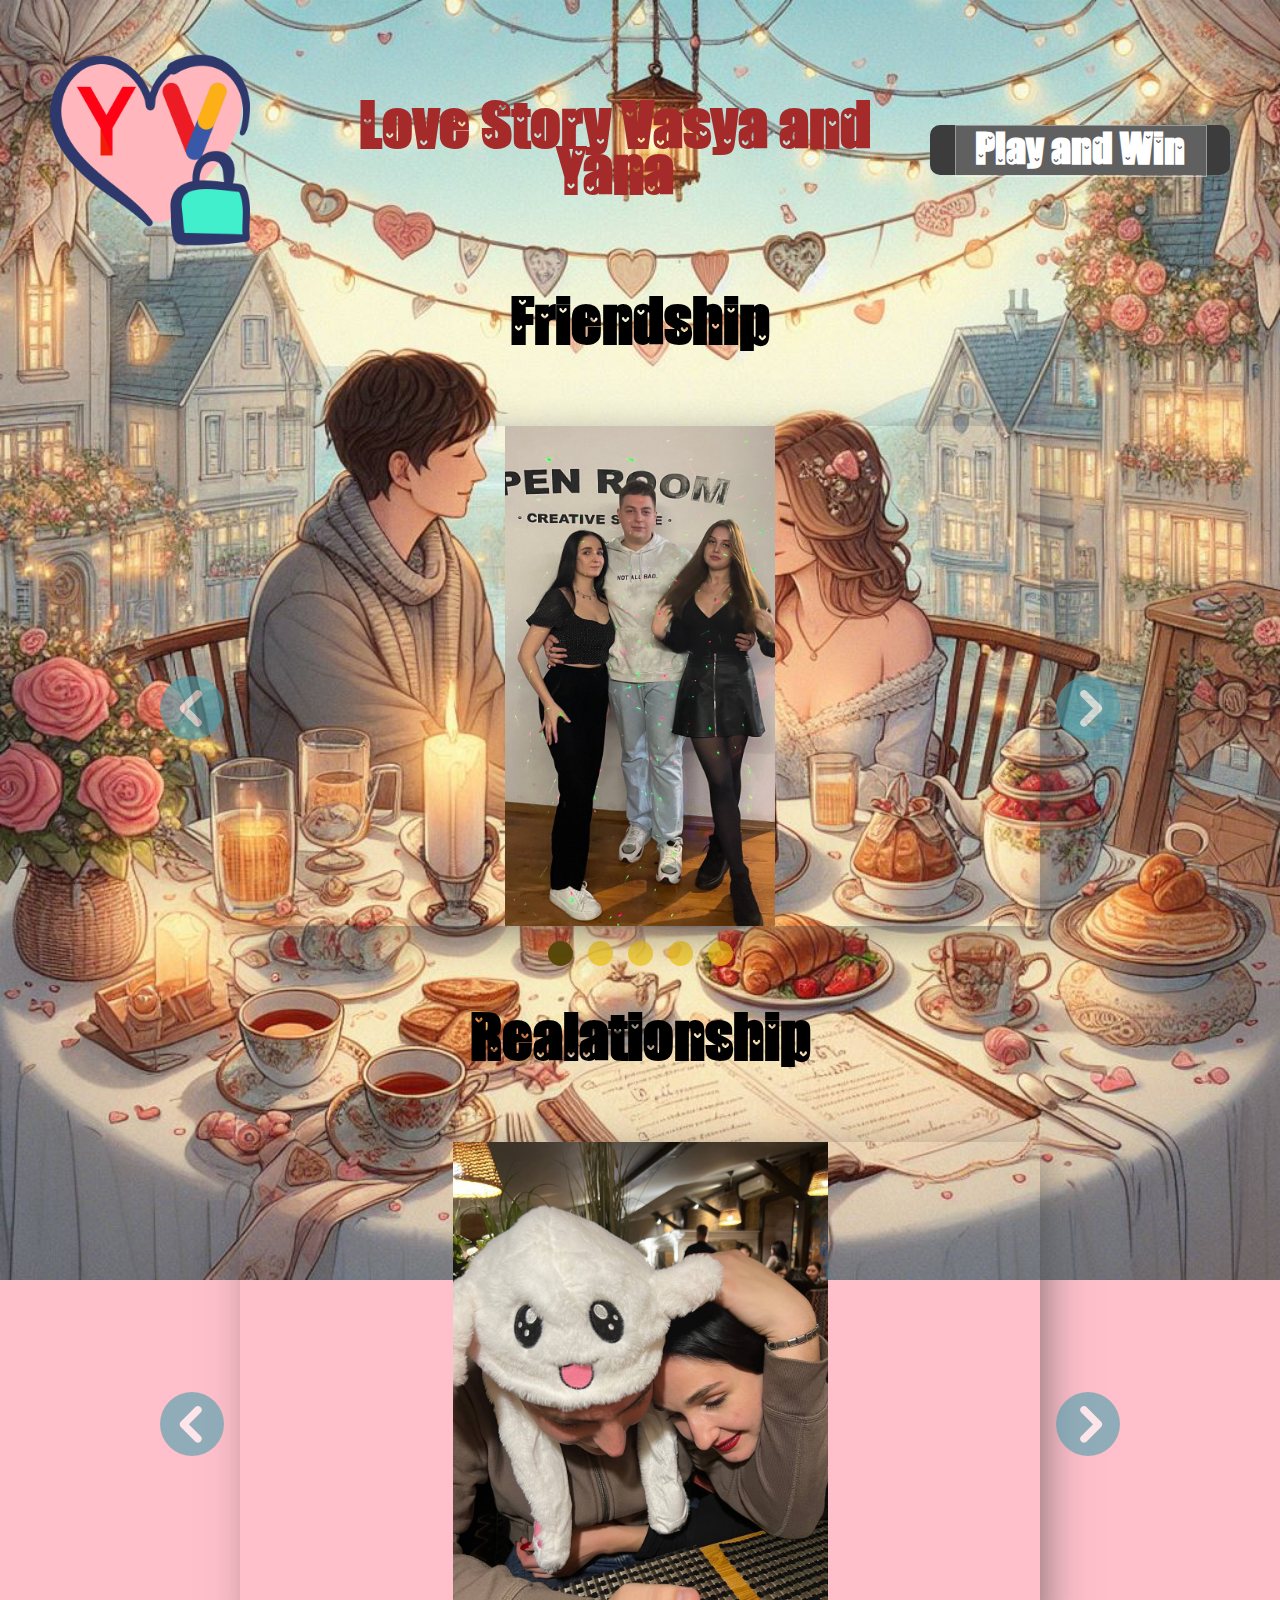
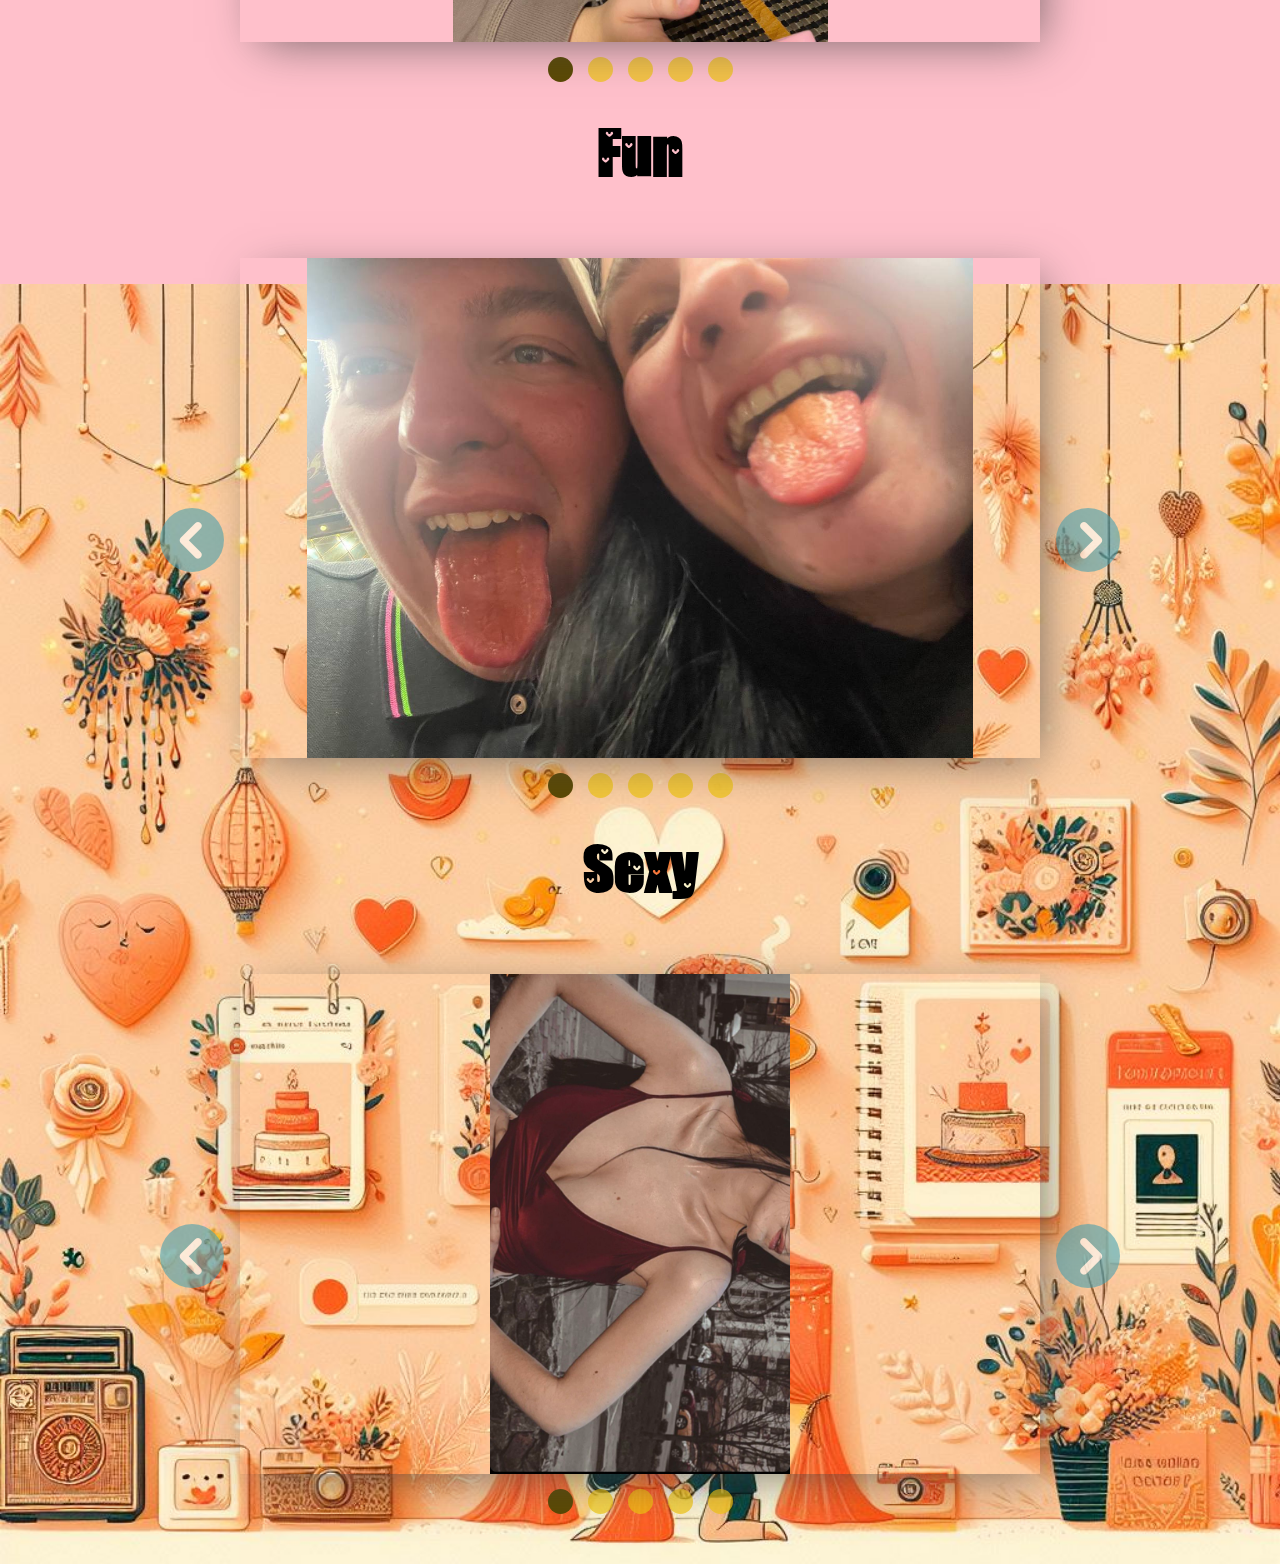
<file: index.html>
<!DOCTYPE html>
<html lang="en">
<head>
    <meta charset="UTF-8">
    <meta name="viewport" content="width=device-width, initial-scale=1.0">
    <title>Love-story</title>
    <link rel="stylesheet" href="style.css">
    <link rel="icon" href="./images/heart-svgrepo-com.svg">
</head>
<body>
    <header class="header">
        <img src="./images/logo.png" alt="" class="logo">
        <h1 class="header-title">Love Story Vasya and Yana</h1>
        <a href="quiz.html" class="link">
            <div class="box-2">
                <div class="btn btn-two">
                  <span>Play and Win</span>
                </div>
              </div>
        </a>
        
    </header>
    <div class="slider">
        <h1>Friendship</h1>
        <div class="wrapper">
            <div class="slider-wrapper">
            <div class="slide slide2 active">
                <img src="./images/Friend/photo_2024-02-27_21-18-54.jpg" alt="">
            </div>
            <div class="slide slide2">
                <img src="./images/Friend/photo_2024-02-27_21-19-02.jpg" alt="">
            </div>
            <div class="slide slide2">
                <img src="./images/Friend/photo_2024-02-27_21-19-11.jpg" alt="">
            </div>
            <div class="slide slide2">
                <img src="./images/Friend/photo_2024-02-27_21-19-13.jpg" alt="">
            </div>
            <div class="slide slide2">
                <img src="./images/Friend/photo_2024-02-27_21-19-18.jpg" alt="">
            </div>
            <div class="slide slide2">
                <img src="./images/Friend/photo_2024-02-27_21-19-18.jpg" alt="">
            </div>
            <div class="slide slide2">
                <img src="./images/Friend/photo_2024-02-27_21-19-21.jpg" alt="">
            </div>
            <div class="slide slide2">
                <img src="./images/Friend/photo_2024-02-27_21-19-24.jpg" alt="">
            </div>
            <div class="slide slide2">
                <img src="./images/Friend/photo_2024-02-27_21-19-30.jpg" alt="">
            </div>
            <div class="slide slide2">
                <img src="./images/Friend/photo_2024-02-27_21-19-33.jpg" alt="">
            </div>
            <div class="slide slide2">
                <img src="./images/Friend/photo_2024-02-27_21-19-35.jpg" alt="">
            </div>
            <div class="slide slide2">
                <img src="./images/Friend/photo_2024-02-27_21-19-38.jpg" alt="">
            </div>
            <div class="slide slide2">
                <img src="./images/Friend/photo_2024-02-27_21-19-41.jpg" alt="">
            </div>

            <div class="slide slide2">
                <img src="./images/Friend/photo_2024-02-27_21-19-45.jpg" alt="">
            </div>
            <div class="slide slide2">
                <img src="./images/Friend/photo_2024-02-27_21-19-51.jpg" alt="">
            </div>
            <div class="slide slide2">
                <img src="./images/Friend/photo_2024-02-27_21-19-53.jpg" alt="">
            </div>
            <div class="slide slide2">
                <img src="./images/Friend/photo_2024-02-27_21-19-59.jpg" alt="">
            </div>
            <div class="slide slide2">
                <img src="./images/Friend/photo_2024-02-27_21-20-01.jpg" alt="">
            </div>
            <div class="slide slide2">
                <img src="./images/Friend/photo_2024-02-27_21-20-04.jpg" alt="">
            </div>
            <div class="slide slide2">
                <img src="./images/Friend/photo_2024-02-27_21-28-27.jpg" alt="">
            </div>
            <div class="slide slide2">
                <img src="./images/Friend/photo_2024-02-27_21-28-31.jpg" alt="">
            </div>
            <div class="slide slide2">
                <img src="./images/Friend/photo_2024-02-27_21-28-34.jpg" alt="">
            </div>
            <div class="slide slide2">
                <img src="./images/Friend/photo_2024-02-27_21-28-37.jpg" alt="">
            </div>
            <div class="slide slide2">
                <img src="./images/Friend/photo_2024-02-27_21-28-40.jpg" alt="">
            </div>
            <div class="prev prev2"></div>
            <div class="next next2"></div>
            </div>
        </div>
        <div class="dots-wrapper">
            <div class="dot active"></div>
            <div class="dot dot2"></div>
            <div class="dot dot2"></div>
            <div class="dot dot2"></div>
            <div class="dot dot2"></div>
        </div>
    </div>
    <div class="slider">
        <h1>Realationship</h1>
        <div class="wrapper">
            <div class="slider-wrapper">
            <div class="slide slide3 active">
                <img src="./images/Relationship/photo_2024-02-27_21-32-20.jpg" alt="">
            </div>
            <div class="slide slide3">
                <img src="./images/Relationship/photo_2024-02-27_21-32-27.jpg" alt="">
            </div>
            <div class="slide slide3">
                <img src="./images/Relationship/photo_2024-02-27_21-32-34.jpg" alt="">
            </div>
            <div class="slide slide3">
                <img src="./images/Relationship/photo_2024-02-27_21-32-40.jpg" alt="">
            </div>
            <div class="slide slide3">
                <img src="./images/Relationship/photo_2024-02-27_21-32-44.jpg" alt="">
            </div>
            <div class="slide slide3">
                <img src="./images/Relationship/photo_2024-02-27_21-33-30.jpg" alt="">
            </div>
            <div class="slide slide3">
                <img src="./images/Relationship/photo_2024-02-27_21-33-01.jpg" alt="">
            </div>
            <div class="slide slide3">
                <img src="./images/Relationship/photo_2024-02-27_21-33-16.jpg" alt="">
            </div>
            <div class="slide slide3">
                <img src="./images/Relationship/photo_2024-02-27_21-33-22.jpg" alt="">
            </div>
            <div class="slide slide3">
                <img src="./images/Relationship/photo_2024-02-27_21-34-17.jpg" alt="">
            </div>
            
            <div class="prev prev3"></div>
            <div class="next next3"></div>
            </div>
        </div>
        <div class="dots-wrapper">
            <div class="dot dot3 active"></div>
            <div class="dot dot3"></div>
            <div class="dot dot3"></div>
            <div class="dot dot3"></div>
            <div class="dot dot3"></div>
        </div>
    </div>
    <div class="slider">
        <h1>Fun</h1>
        <div class="wrapper">
            <div class="slider-wrapper">
            <div class="slide slide1 active">
                <img src="./images/Fun/photo_2024-02-27_21-09-34.jpg" alt="">
            </div>
            <div class="slide slide1">
                <img src="./images/Fun/photo_2024-02-27_21-09-46.jpg" alt="">
            </div>
            <div class="slide slide1">
                <img src="./images/Fun/photo_2024-02-27_21-09-53.jpg" alt="">
            </div>
            <div class="slide slide1">
                <img src="./images/Fun/photo_2024-02-27_21-09-59.jpg" alt="">
            </div>
            <div class="slide slide1">
                <img src="./images/Fun/photo_2024-02-27_21-10-18.jpg" alt="">
            </div>
            <div class="slide slide1">
                <img src="./images/Fun/photo_2024-02-27_21-10-05.jpg" alt="">
            </div>
            <div class="slide slide1">
                <img src="./images/Fun/photo_2024-02-27_21-10-31.jpg" alt="">
            </div>
            <div class="prev prev1"></div>
            <div class="next next1"></div>
            </div>
        </div>
        <div class="dots-wrapper">
            <div class="dot active"></div>
            <div class="dot"></div>
            <div class="dot"></div>
            <div class="dot"></div>
            <div class="dot"></div>
        </div>
    </div>
    <div class="slider">
        <h1>Sexy</h1>
        <div class="wrapper">
            <div class="slider-wrapper">
            <div class="slide slide4 active">
                <img src="./images/Sexy/01.jpg" alt="">
            </div>
            <div class="slide slide4">
                <img src="./images/Sexy/02.jpg" alt="">
            </div>
            <div class="slide slide4">
                <img src="./images/Sexy/03.jpg" alt="">
            </div>
            <div class="slide slide4">
                <img src="./images/Sexy/04.jpg" alt="">
            </div>
            <div class="prev prev4"></div>
            <div class="next next4"></div>
            </div>
        </div>
        <div class="dots-wrapper">
            <div class="dot dot4 active"></div>
            <div class="dot dot4"></div>
            <div class="dot dot4"></div>
            <div class="dot dot4"></div>
            <div class="dot dot4"></div>
        </div>
    </div>
    <script src="main.js"></script>
</body>
</html>
</file>
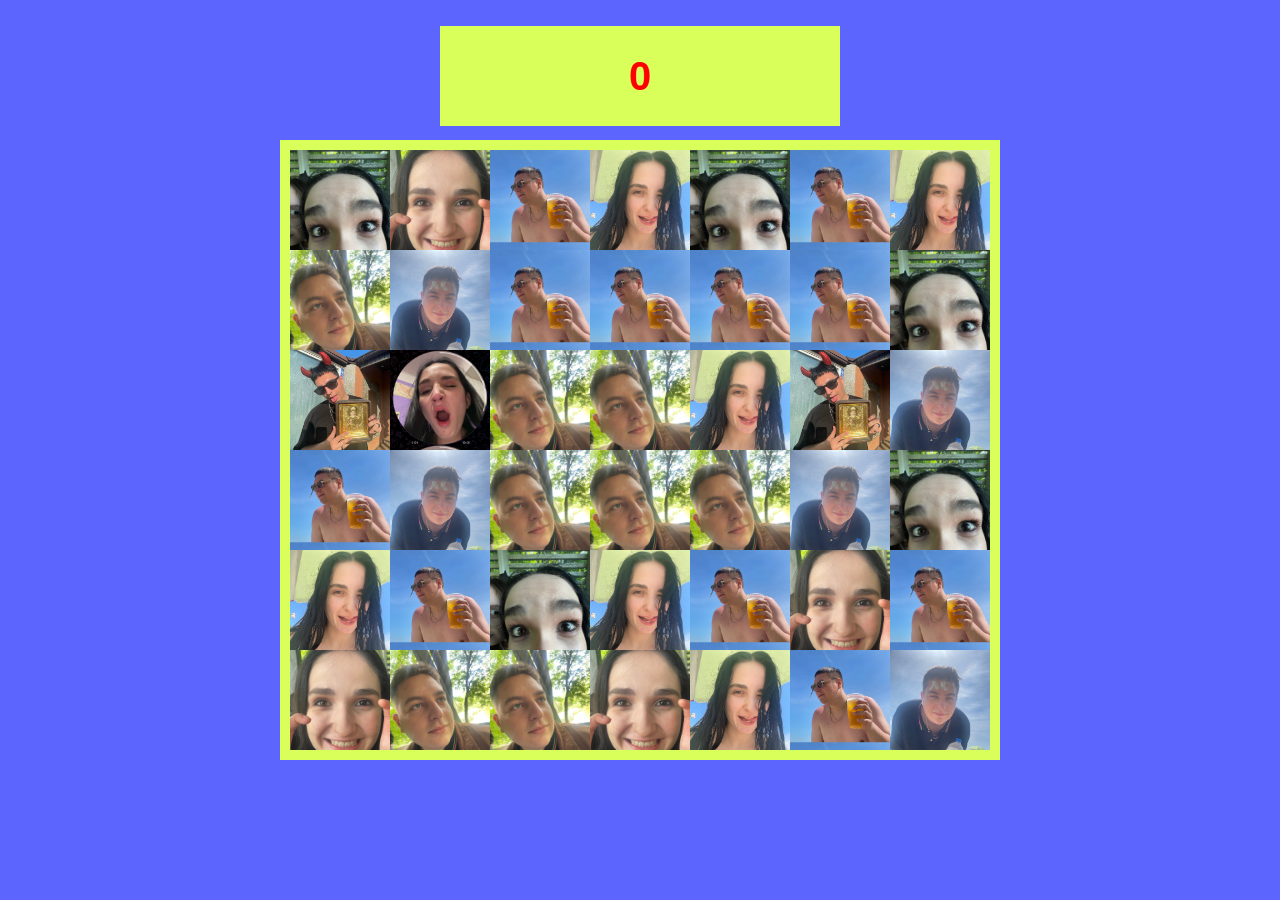
<file: card-memory.html>
<!DOCTYPE html>
<html lang="en">
<head>
	<meta charset="UTF-8">
	<meta http-equiv="X-UA-Compatible" content="IE=edge">
	<meta name="viewport" content="width=device-width, initial-scale=1.0">
	<title></title>
	<link rel="stylesheet" href="">
</head>
<body>
	<script src="https://ajax.googleapis.com/ajax/libs/jquery/3.6.0/jquery.min.js"></script>
	<script src="./card-memory.js"></script>
</body>
</html>
</file>
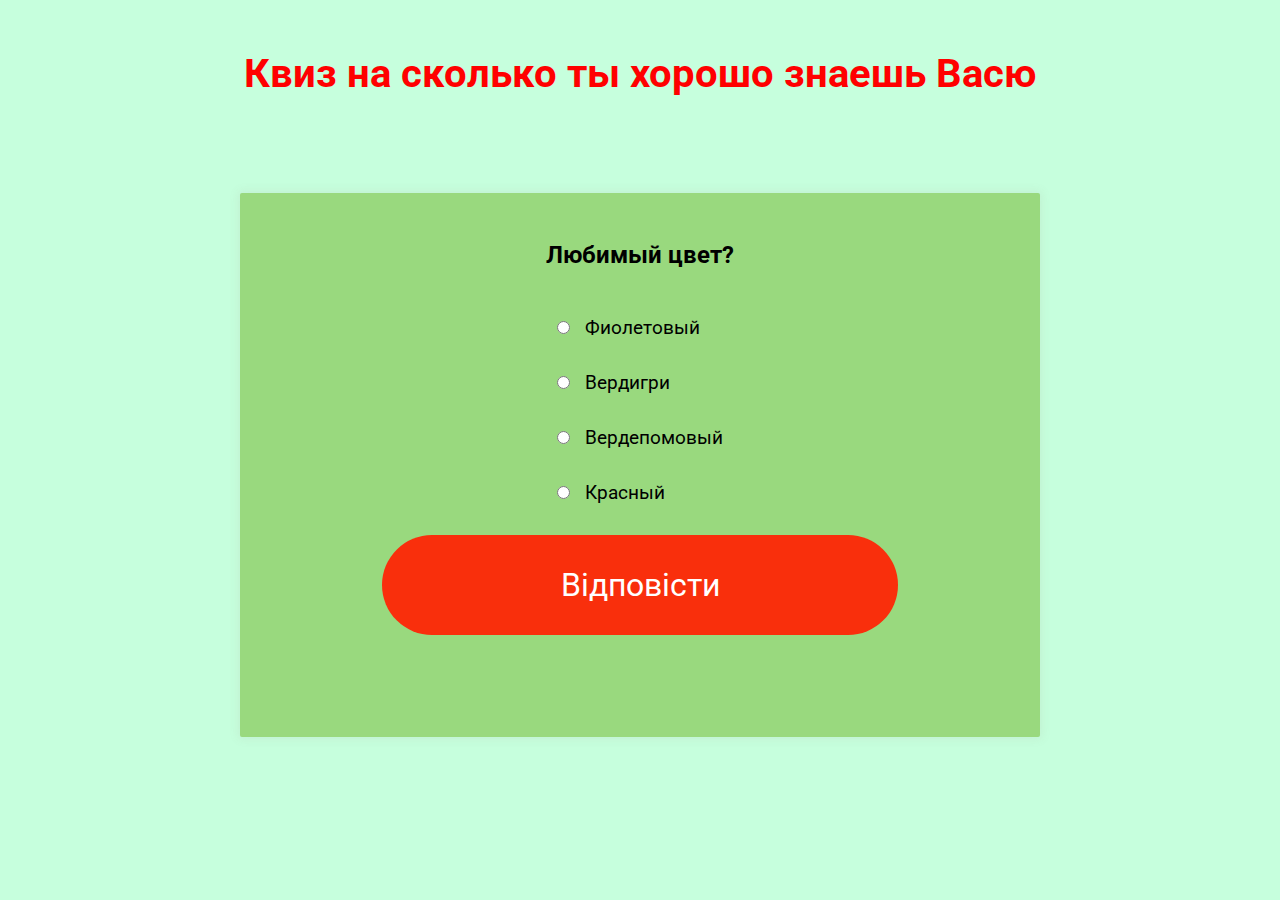
<file: quiz.html>
<!DOCTYPE html>
<html lang="en">

<head>
  <meta charset="UTF-8" />
  <meta http-equiv="X-UA-Compatible" content="IE=edge" />
  <meta name="viewport" content="width=device-width, initial-scale=1.0" />
  <title>Simple Quiz</title>
  <link rel="stylesheet" href="./styles.css" />
</head>

<body>
  <h1 class="title1">Квиз на сколько ты хорошо знаешь Васю</h1>
  <a href="card-memory.html">
    <button class="quiz-submit1 submit1 hover">NEXT</button>
  </a>
  <div class="wrapper">
    <div class="quiz" id="quiz">
      <div class="quiz-header" id="header">
        <!-- Заголовок вопроса -->
        <h2 class="title">Завантажуємо питання...</h2>
  
        <!-- Результаты викторины -->
        <h2 class="title">%title%</h2>
        <h3 class="summary">%message%</h3>
        <p class="result">%result%</p>
      </div>
  
      <ul class="quiz-list" id="list">
        <li>
          <label>
            <input type="radio" class="answer" name="answer" />
            <span>Відповідь...</span>
          </label>
        </li>
        <li>
          <label>
            <input data-it type="radio" class="answer" name="answer" />
            <span>Відповідь...</span>
          </label>
        </li>
      </ul>
  
      <button class="quiz-submit submit" id="submit">Відповісти</button>
    </div>
  </div>
  

  <script src="./quiz.js"></script>
</body>

</html>
</file>
<file: style.css>
@font-face {
  font-family: 'Love Letters';
  src: url('./fonts/Love Letters.ttf') format('truetype'),
}
* {
  box-sizing: border-box;
  margin: 0;
  padding: 0;
}

body {
  background-color: pink;
  font-family: 'Love Letters', sans-serif;
  font-size: 40px;
  line-height: normal;
  font-weight: 600;
  background-image: url('./images/background3.jfif'), url('./images/background1.jfif');
  background-position: top left, bottom right;
  background-repeat: no-repeat;
  background-size: 100%;
  /* padding-top: 30px; */
  /* padding-top: 100px; */
}
.header-title {
  color: brown;
  margin: 0;
}
.header {
  padding: 50px;
  display: flex;
  align-items: center;
}


.logo {
  width: 200px;
  margin-right: 100px;
}
.slider {
  margin-bottom: 50px;
}
h1 {
  font-size: 60px;
  line-height: 46px;
  margin: 0;
  margin-bottom: 80px;
  text-align: center;
}

.btn-two {
  color: #FFF;
  transition: all 0.5s;
  position: relative; 
}
div[class*=box] {
  height: 33.33%;
  width: 300px; 
  display: flex;
  margin-left: 50px;
  justify-content: center;
  align-items: center;
  border-radius: 10px;
}

.box-1 { background-color: #FF6766; }
.box-2 { background-color: #3C3C3C; }
.box-3 { background-color: #66A182; }

.btn {
  line-height: 50px;
  height: 50px;
  text-align: center;
  width: 250px;
  cursor: pointer;
}
.btn-two span {
  z-index: 2; 
  display: block;
  position: absolute;
  width: 100%;
  height: 100%; 
}
.btn-two::before {
  content: '';
  position: absolute;
  top: 0;
  left: 0;
  width: 100%;
  height: 100%;
  z-index: 1;
  transition: all 0.5s;
  border: 1px solid rgba(255,255,255,0.2);
  background-color: rgba(255,255,255,0.1);
}
.btn-two::after {
  content: '';
  position: absolute;
  top: 0;
  left: 0;
  width: 100%;
  height: 100%;
  z-index: 1;
  transition: all 0.5s;
  border: 1px solid rgba(255,255,255,0.2);
  background-color: rgba(255,255,255,0.1);
}
.btn-two:hover::before {
  transform: rotate(-45deg);
  background-color: rgba(255,255,255,0);
}
.btn-two:hover::after {
  transform: rotate(45deg);
  background-color: rgba(255,255,255,0);
}

.wrapper {
  width: 100%;
  display: flex;
  justify-content: center;
}

.slider-wrapper {
  max-width: 800px;
  width: 100%;
  height: 500px;
  position: relative;
  box-shadow: 10px 10px 45px -10px rgba(70, 70, 70, 0.75);
}

.dots-wrapper {
  display: flex;
  justify-content: center;
  margin-top: 15px;
}

.dot {
  width: 25px;
  height: 25px;
  border-radius: 50%;
  background-color: rgba(241, 196, 15, 0.7);
  margin-right: 15px;
  cursor: pointer;
}

.next, .prev {
  position: absolute;
  left: -80px;
  top: 250px;
  height: 64px;
  width: 64px;
  cursor: pointer;
  opacity: 0.6;
  transition: opacity .2s ease-in-out;
}

.next {
  background: url('images/next.png');
  left: auto;
  right: -80px;
}

.prev {
  background: url('images/prev.png');
}

.next:hover, .prev:hover {
  opacity: 1;
}

.dot:last-child {
  margin-right: 0;
}

.dot.active {
  background-color: rgb(91, 73, 4);
}

img {
  /* width: 100%; */
  height: 100%;
}
.slide {
  width: 100%;
  height: 100%;
  display: none; 
}

.slide.active {
  display: flex;
  justify-content: center;

}
</file>
<file: styles.css>
@import url("https://fonts.googleapis.com/css2?family=Roboto&display=swap");

* {
  box-sizing: border-box;
  margin: 0;
  padding: 0;
  font-size: inherit;
}

.title1 {
  font-size: 40px;
  /* margin-top: 20px; */
  color: red;
  margin-bottom: 20px;
}
a {
  text-decoration: none;
  margin-bottom: 100px;
}


body {
  font-family: "Roboto", sans-serif;
  font-size: 20px;
  background: #c6ffdd;

  display: flex;
  justify-content: center;
  align-items: center;
  flex-direction: column;
  padding-top: 50px;
}
.wrapper {
  display: flex;
  justify-content: center;
  align-items: center;
  height: 55vh;
}
.quiz {
  display: flex;
  justify-content: center;
  align-items: center;
  flex-direction: column;
  position: relative;
  padding: 2rem 2rem calc(2rem + 70px);

  background-color: rgb(153, 217, 126);
  border-radius: 2px;
  box-shadow: 0 0 10px 2px rgba(153, 115, 115, 0.1);
  width: 800px;
  max-width: 95vw;
  overflow: hidden;
}

.title {
  font-size: 1.5rem;
  padding: 1rem 0;
  text-align: center;
  margin: 0;
  margin-bottom: 15px;
}

.summary {
  text-align: center;
  margin: 0.5rem 0 1rem;
  font-size: 1.2rem;
  font-weight: 400;
}

.result {
  text-align: center;
  font-size: 1.2rem;
  font-weight: 700;
}

.quiz-list {
  list-style-type: none;
  padding: 0;
  margin-bottom: 15px;
}

.quiz-list li {
  font-size: 1.2rem;
}

.quiz-list label {
  cursor: pointer;
  width: 100%;
  display: block;
  padding: 1rem 0.5rem;
}

.quiz-list label:hover {
  background-color: seashell;
}

.quiz-list label.correct {
  color: rgb(36, 144, 77);
  font-weight: bold;
}

.quiz-list label.disabled {
  cursor: no-drop;
}

.quiz-list label.disabled:hover {
  cursor: no-drop;
  background-color: transparent;
}

.quiz-list label.wrong {
  color: rgb(218, 59, 59);
  font-weight: bold;
}

.quiz-list input[type="radio"] {
  margin-right: 10px;
}

.quiz-submit {
  width: 100px;
  height: 100px;
  line-height: 70px;
  border-radius: 50px;
}
.quiz-submit1 {
  width: 100px;
  height: 100px;
  line-height: 70px;
  border-radius: 50px;
}

.submit {
  background-color: #f92f0c;
  color: #fff;
  border: none;
  display: block;
  width: 70%;
  cursor: pointer;
  font-size: 2rem;
  font-family: inherit;

}

.submit1 {
  background-color: #f92f0c;
  color: #fff;
  border: none;
  display: block;
  width: 100px;
  cursor: pointer;
  font-size: 2rem;
  font-family: inherit;

}

.submit:hover {
  background-color: #732d91;
}

.submit:focus {
  outline: none;
  background-color: #5e3370;
}

.submit.next {
  background-color: #000000;
}

.submit.next:hover {
  background-color: #222222;
}

.submit.next:focus {
  outline: none;
  background-color: #444444;
}

.quiz-list.shake {
  animation: shake 0.82s cubic-bezier(0.36, 0.07, 0.19, 0.97) both;
  transform: translate3d(0, 0, 0);
  backface-visibility: hidden;
  perspective: 1000px;
  color: #94ca00;
}

@keyframes shake {

  10%,
  90% {
    transform: translate3d(-1px, 0, 0);
  }

  20%,
  80% {
    transform: translate3d(2px, 0, 0);
  }

  30%,
  50%,
  70% {
    transform: translate3d(-4px, 0, 0);
  }

  40%,
  60% {
    transform: translate3d(4px, 0, 0);
  }
}

.hover {
  display: none;
}
</file>
